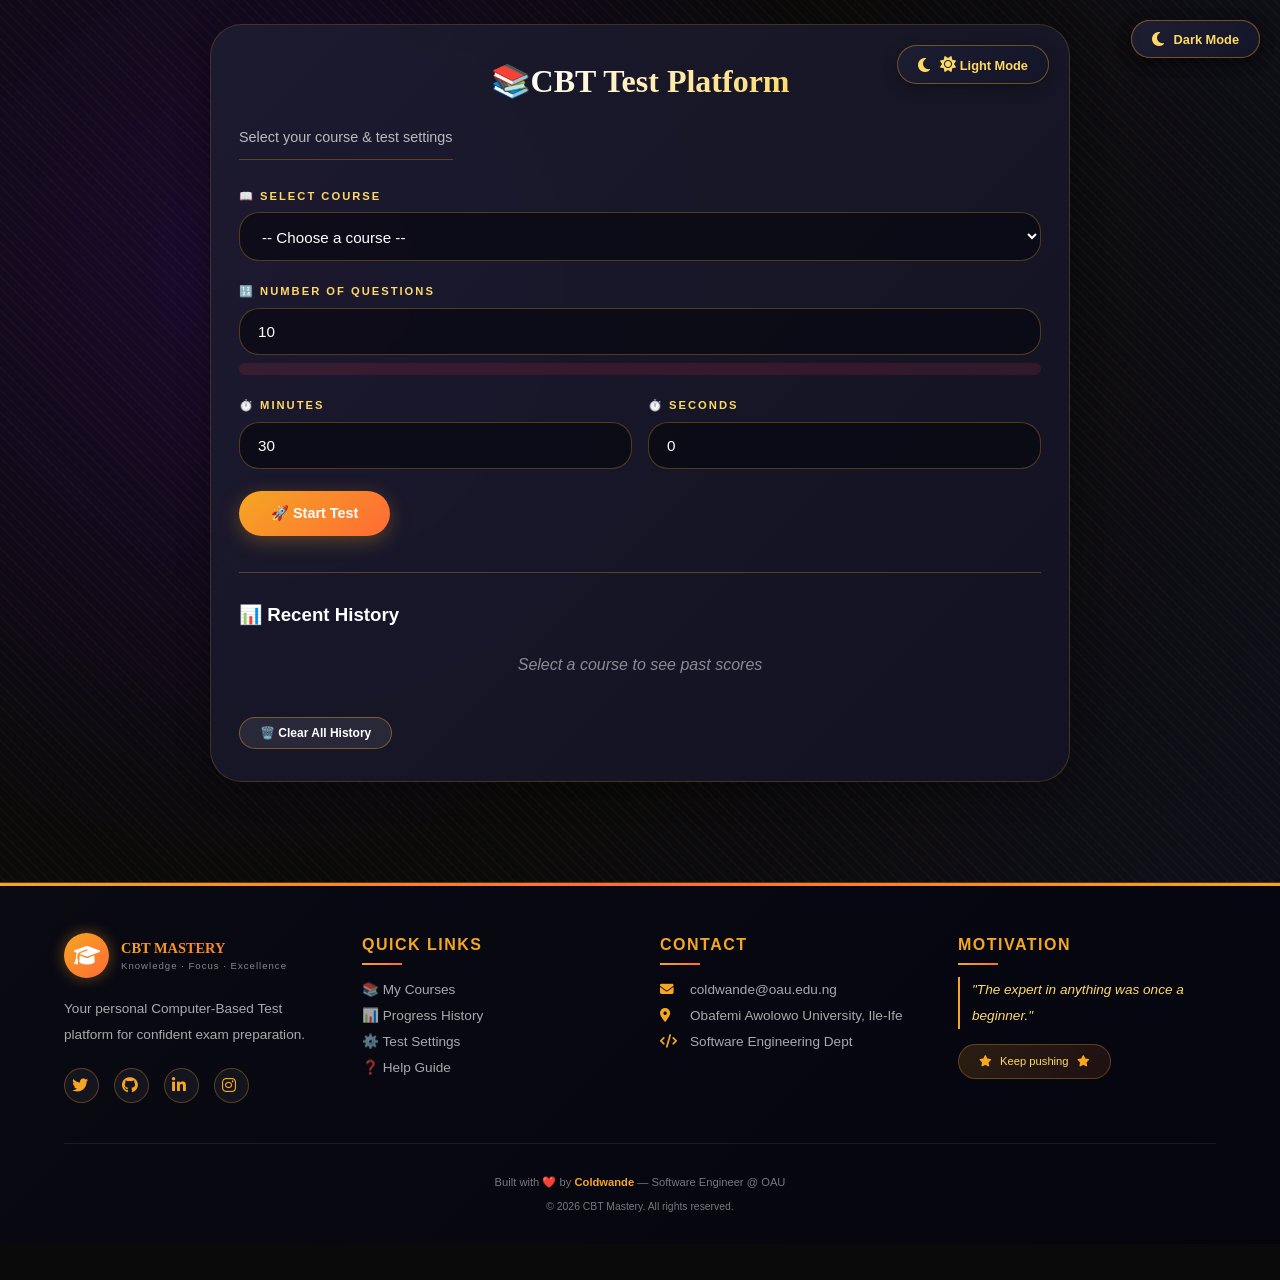
<file: index.html>
<!DOCTYPE html>
<html lang="en">
<head>
    <meta charset="UTF-8">
    <meta name="viewport" content="width=device-width, initial-scale=1.0, user-scalable=yes">
    <title>CBT Mastery | Professional Test Platform</title>
    <link rel="stylesheet" href="https://cdnjs.cloudflare.com/ajax/libs/font-awesome/6.5.1/css/all.min.css">
    <link rel="stylesheet" id="themeStylesheet" href="style-dark.css">
</head>
<body>

<div class="app-container" id="app">
    <!-- ========== SETUP SCREEN ========== -->
    <div id="setupScreen" class="screen active">
        <div class="card">
            <!-- Theme Toggle Button -->
            <button id="themeToggleBtn" class="theme-toggle">
                <i class="fas fa-moon"></i>
                <span id="themeText">Dark Mode</span>
            </button>
            <h1>📚<span>CBT Test Platform</span></h1>
            <p class="subtitle">Select your course & test settings</p>

            <div class="form-group">
                <label>📖 Select Course</label>
                <select id="courseSelect">
                    <option value="">-- Choose a course --</option>
                    <option value="MTH202">MTH 202</option>
                    <option value="STT202">STT 202</option>
                    <option value="CPE204">CPE 204</option>
                    <option value="CPE206">CPE 206</option>
                    <option value="CSC202">CSC 202</option>
                    <option value="CIS212">CIS 212</option>
                    <option value="SEN212">SEN 212</option>
                    <option value="SEN214">SEN 214</option>
                    <option value="SEN216">SEN 216</option>
                </select>
            </div>

            <div class="form-group">
                <label>🔢 Number of Questions</label>
                <input type="number" id="questionCount" min="1" value="10" step="1">
                <span id="questionWarning" class="warning-message"></span>
            </div>

            <div class="form-row">
                <div class="form-group half">
                    <label>⏱️ Minutes</label>
                    <input type="number" id="minutesInput" min="0" value="30" step="1">
                </div>
                <div class="form-group half">
                    <label>⏱️ Seconds</label>
                    <input type="number" id="secondsInput" min="0" max="59" value="0" step="1">
                </div>
            </div>

            <button id="startBtn" class="btn primary">🚀 Start Test</button>

            <div class="history-section">
                <h3>📊 Recent History</h3>
                <div id="historyList" class="history-list">
                    <p class="empty-history">Select a course to see past scores</p>
                </div>
                <button id="clearHistoryBtn" class="btn small secondary">🗑️ Clear All History</button>
            </div>
        </div>
    </div>

    <!-- ========== TEST SCREEN ========== -->
     <!-- Theme Toggle Button -->
            <button id="themeToggleBtn" class="theme-toggle">
                <i class="fas fa-moon"></i>
                <span id="themeText">Dark Mode</span>
            </button>
    <div id="testScreen" class="screen">
        <div class="test-header">
            <div class="course-badge" id="testCourseName">Course</div>
            <div class="timer-display" id="timerDisplay">00:00:00</div>
        </div>
        
        <div class="progress-info">
            <span>Question <span id="currentQ">1</span> / <span id="totalQ">0</span></span>
            <span>✅ <span id="answeredCount">0</span> answered</span>
        </div>

        <div class="question-container">
            <div class="question-text" id="questionText">Loading...</div>
            <div class="options-list" id="optionsList"></div>
        </div>

        <div class="nav-buttons">
            <button id="prevBtn" class="btn secondary">◀ Previous</button>
            <button id="nextBtn" class="btn primary">Next ▶</button>
            <button id="submitTestBtn" class="btn danger">✅ Submit Test</button>
        </div>
        
        <div class="keyboard-hint">⌨️ Keyboard: ← Previous | → Next | 1-4 Select Answers</div>
    </div>

    <!-- ========== RESULT SCREEN ========== -->
     <!-- Theme Toggle Button -->
        <button id="themeToggleBtn" class="theme-toggle">
            <i class="fas fa-moon"></i>
            <span id="themeText">Dark Mode</span>
        </button>
    <div id="resultScreen" class="screen">
        <div class="card result-card">
            <h2>📋 Test Results</h2>
            
            <div class="pie-chart-container">
                <canvas id="scorePieChart" width="200" height="200"></canvas>
                <div class="pie-percentage" id="piePercentage">0%</div>
            </div>
            
            <div class="pie-legend">
                <span style="color:#10b981;">● Correct: <span id="correctTotal">0</span></span>
                <span style="color:#ef4444;">● Wrong: <span id="wrongTotal">0</span></span>
            </div>
            
            <p class="score-detail" id="scoreDetail">0 / 0 correct</p>
            
            <div class="wrong-answers">
                <h3>❌ Incorrect Answers</h3>
                <div id="wrongList"></div>
            </div>

            <div class="result-buttons">
                <button id="newTestBtn" class="btn primary">🔄 New Test</button>
                <button id="viewHistoryBtn" class="btn secondary">📊 View History</button>
            </div>
        </div>
    </div>
</div>

<!-- ========== FOOTER ========== -->
<footer class="app-footer">
    <div class="footer-content">
        <div class="footer-col">
            <div class="footer-crest">
                <div class="crest-mini">
                    <i class="fas fa-graduation-cap"></i>
                </div>
                <div class="crest-text">
                    <div class="main">CBT MASTERY</div>
                    <div class="sub">Knowledge · Focus · Excellence</div>
                </div>
            </div>
            <p>Your personal Computer-Based Test platform for confident exam preparation.</p>
            <div class="footer-social">
                <a href="#"><i class="fab fa-twitter"></i></a>
                <a href="#"><i class="fab fa-github"></i></a>
                <a href="#"><i class="fab fa-linkedin-in"></i></a>
                <a href="#"><i class="fab fa-instagram"></i></a>
            </div>
        </div>
        
        <div class="footer-col">
            <h4>Quick Links</h4>
            <a href="#">📚 My Courses</a>
            <a href="#">📊 Progress History</a>
            <a href="#">⚙️ Test Settings</a>
            <a href="#">❓ Help Guide</a>
        </div>
        
        <div class="footer-col">
            <h4>Contact</h4>
            <p><i class="fas fa-envelope"></i> coldwande@oau.edu.ng</p>
            <p><i class="fas fa-map-marker-alt"></i> Obafemi Awolowo University, Ile-Ife</p>
            <p><i class="fas fa-code"></i> Software Engineering Dept</p>
        </div>
        
        <div class="footer-col">
            <h4>Motivation</h4>
            <p class="motivation-quote">"The expert in anything was once a beginner."</p>
            <div class="motivation-badge">
                <i class="fas fa-star"></i> Keep pushing <i class="fas fa-star"></i>
            </div>
        </div>
    </div>
    
    <div class="footer-bottom">
        <p>Built with <span class="heart">❤️</span> by <strong class="footer-name">Coldwande</strong> — Software Engineer @ OAU</p>
        <p class="copyright">© 2026 CBT Mastery. All rights reserved.</p>
    </div>
</footer>

<!-- ========== CUSTOM MODAL (for confirmations) ========== -->
<div id="customModal" class="modal">
    <div class="modal-content">
        <div class="modal-icon">
            <i class="fas fa-question-circle"></i>
        </div>
        <h3 id="modalTitle">Confirm Action</h3>
        <p id="modalMessage">Are you sure you want to proceed?</p>
        <div class="modal-buttons">
            <button id="modalCancelBtn" class="modal-btn cancel-btn">Cancel</button>
            <button id="modalConfirmBtn" class="modal-btn confirm-btn">Confirm</button>
        </div>
    </div>
</div>

<script src="app.js"></script>
</body>
</html>
</file>
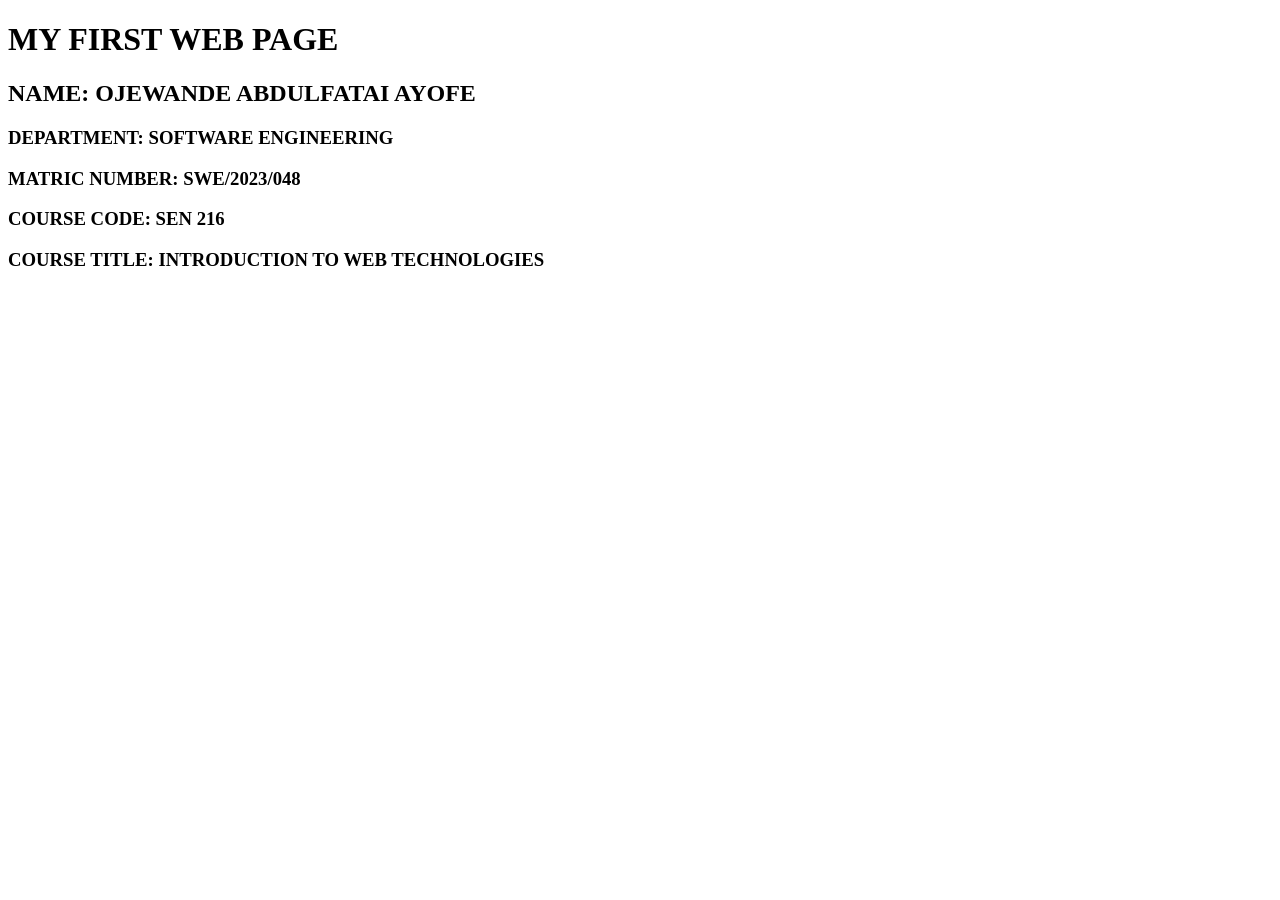
<file: ASSIGN.HTML>
<!DOCTYPE html>
<html lang="en">
<head>
    <meta charset="UTF-8">
    <meta name="viewport" content="width=device-width, initial-scale=1.0">
    <title>HTML Fundamental Assignment</title>
</head>
<body>
    <h1>MY FIRST WEB PAGE</h1>
    <h2><b>NAME:</b> OJEWANDE ABDULFATAI AYOFE</h2>
    <h3><b>DEPARTMENT:</b> SOFTWARE ENGINEERING</h3>
    <h3><b>MATRIC NUMBER:</b> SWE/2023/048</h3>
    <h3><b>COURSE CODE:</b> SEN 216</h3>
    <h3><b>COURSE TITLE:</b> INTRODUCTION TO WEB TECHNOLOGIES</h3>
</body>
</html>
</file>
<file: style-dark.css>
/* ========== PREMIUM DARK CBT CSS ========== */
/* Design: Dark theme + Gold/Orange glow + Glassmorphism */

@import url('https://fonts.googleapis.com/css2?family=Inter:opsz,wght@14..32,300;14..32,400;14..32,500;14..32,600;14..32,700;14..32,800&family=Playfair+Display:wght@400;500;600;700;800&display=swap');

/* ========== RESET & BASE ========== */
* {
    margin: 0;
    padding: 0;
    box-sizing: border-box;
}

body {
    font-family: 'Inter', sans-serif;
    background: #0a0a0a;
    color: #ffffff;
    line-height: 1.5;
    min-height: 100vh;
    position: relative;
}

/* Animated Background */
body::before {
    content: '';
    position: fixed;
    top: 0;
    left: 0;
    width: 100%;
    height: 100%;
    background: radial-gradient(circle at 20% 30%, #1a0a2e, #0a0a0a, #0f0f1a);
    z-index: -2;
}

body::after {
    content: '';
    position: fixed;
    top: 0;
    left: 0;
    width: 100%;
    height: 100%;
    background: repeating-linear-gradient(45deg, rgba(245,166,35,0.03) 0px, rgba(245,166,35,0.03) 2px, transparent 2px, transparent 8px);
    z-index: -1;
    animation: bgShift 20s linear infinite;
}

@keyframes bgShift {
    0% { background-position: 0 0; }
    100% { background-position: 100px 100px; }
}

/* Custom Scrollbar */
::-webkit-scrollbar {
    width: 8px;
}
::-webkit-scrollbar-track {
    background: #1a1a2e;
    border-radius: 10px;
}
::-webkit-scrollbar-thumb {
    background: linear-gradient(135deg, #f5a623, #ff6b35);
    border-radius: 10px;
}
::-webkit-scrollbar-thumb:hover {
    background: linear-gradient(135deg, #ff6b35, #f5a623);
}

/* ========== APP CONTAINER ========== */
.app-container {
    max-width: 900px;
    margin: 0 auto;
    padding: 24px 20px 40px;
    position: relative;
    z-index: 2;
}

/* ========== SCREENS ========== */
.screen {
    display: none;
    animation: fadeInUp 0.5s ease-out;
}

.screen.active {
    display: block;
}

@keyframes fadeInUp {
    from {
        opacity: 0;
        transform: translateY(30px);
    }
    to {
        opacity: 1;
        transform: translateY(0);
    }
}

/* ========== GLASS CARDS ========== */
.card {
    background: linear-gradient(135deg, rgba(30,30,50,0.8), rgba(20,20,40,0.8));
    backdrop-filter: blur(12px);
    border-radius: 32px;
    padding: 32px 28px;
    border: 1px solid rgba(245,166,35,0.2);
    box-shadow: 0 8px 32px rgba(0,0,0,0.3);
    transition: all 0.3s cubic-bezier(0.175, 0.885, 0.32, 1.275);
}

.card:hover {
    transform: translateY(-4px);
    border-color: rgba(245,166,35,0.5);
    box-shadow: 0 15px 45px rgba(0,0,0,0.4);
}

/* ========== TYPOGRAPHY ========== */
h1 {
    text-align: center;
    margin-bottom: 20px;
}

h1 span {
    font-family: 'Playfair Display', serif;
    font-size: 2rem;
    font-weight: 800;
    background: linear-gradient(135deg, #FFFFFF, #ffd966, #f5a623, #ff6b35);
    background-size: 300% 300%;
    -webkit-background-clip: text;
    background-clip: text;
    color: transparent;
    animation: gradientShift 4s ease infinite;
}

@keyframes gradientShift {
    0%, 100% { background-position: 0% 50%; }
    50% { background-position: 100% 50%; }
}

h2 {
    font-family: 'Playfair Display', serif;
    font-size: 1.6rem;
    font-weight: 700;
    background: linear-gradient(135deg, #f5a623, #ff6b35);
    -webkit-background-clip: text;
    background-clip: text;
    color: transparent;
    text-align: center;
    margin-bottom: 16px;
}

.subtitle {
    text-align: center;
    color: rgba(255,255,255,0.7);
    margin-bottom: 28px;
    font-size: 0.9rem;
    border-bottom: 1px solid rgba(245,166,35,0.3);
    display: inline-block;
    width: auto;
    margin-left: auto;
    margin-right: auto;
    padding-bottom: 10px;
}

/* ========== FORM ELEMENTS ========== */
.form-group {
    margin-bottom: 22px;
}

.form-group label {
    display: block;
    font-size: 0.7rem;
    font-weight: 600;
    color: #ffd966;
    text-transform: uppercase;
    letter-spacing: 2px;
    margin-bottom: 8px;
}

.form-group select,
.form-group input {
    width: 100%;
    padding: 14px 18px;
    background: rgba(10,10,20,0.8);
    border: 1.5px solid rgba(245,166,35,0.3);
    border-radius: 20px;
    font-size: 0.95rem;
    color: white;
    transition: all 0.3s;
    font-family: 'Inter', sans-serif;
}

.form-group select:focus,
.form-group input:focus {
    outline: none;
    border-color: #f5a623;
    box-shadow: 0 0 0 3px rgba(245,166,35,0.2);
}

.form-group select:hover,
.form-group input:hover {
    border-color: #ff6b35;
}

.form-row {
    display: flex;
    gap: 16px;
}

.form-group.half {
    flex: 1;
}

/* Warning Message */
.warning-message {
    display: block;
    margin-top: 8px;
    font-size: 0.75rem;
    color: #ff6b6b;
    background: rgba(220,53,69,0.15);
    padding: 6px 12px;
    border-radius: 12px;
    animation: shakeWarning 0.3s ease;
}

@keyframes shakeWarning {
    0%, 100% { transform: translateX(0); }
    25% { transform: translateX(-5px); }
    75% { transform: translateX(5px); }
}

/* ========== BUTTONS ========== */
.btn {
    padding: 14px 32px;
    border: none;
    border-radius: 60px;
    font-weight: 700;
    font-size: 0.9rem;
    font-family: 'Inter', sans-serif;
    cursor: pointer;
    transition: all 0.3s cubic-bezier(0.175, 0.885, 0.32, 1.275);
    text-align: center;
    position: relative;
    overflow: hidden;
}

.btn::before {
    content: '';
    position: absolute;
    top: 0;
    left: -100%;
    width: 100%;
    height: 100%;
    background: linear-gradient(90deg, transparent, rgba(255,255,255,0.2), transparent);
    transition: left 0.5s;
}

.btn:hover::before {
    left: 100%;
}

.btn.primary {
    background: linear-gradient(135deg, #f5a623, #ff6b35);
    color: white;
    box-shadow: 0 5px 20px rgba(245,166,35,0.3);
}

.btn.primary:hover {
    transform: translateY(-3px) scale(1.02);
    box-shadow: 0 10px 30px rgba(245,166,35,0.5);
}

.btn.primary:active {
    transform: translateY(0);
}

.btn.secondary {
    background: rgba(255,255,255,0.08);
    border: 1.5px solid rgba(245,166,35,0.4);
    color: white;
}

.btn.secondary:hover {
    background: rgba(245,166,35,0.15);
    border-color: #f5a623;
    transform: translateY(-2px);
}

.btn.danger {
    background: rgba(220, 53, 69, 0.2);
    border: 1.5px solid rgba(220, 53, 69, 0.5);
    color: #ff6b6b;
}

.btn.danger:hover {
    background: rgba(220, 53, 69, 0.35);
    border-color: #dc3545;
}

.btn.small {
    padding: 8px 20px;
    font-size: 0.75rem;
}

/* ========== TEST HEADER ========== */
.test-header {
    background: linear-gradient(135deg, rgba(20,20,40,0.9), rgba(10,10,25,0.9));
    backdrop-filter: blur(15px);
    border-radius: 24px;
    padding: 16px 24px;
    margin-bottom: 20px;
    display: flex;
    justify-content: space-between;
    align-items: center;
    flex-wrap: wrap;
    gap: 12px;
    border: 1px solid rgba(245,166,35,0.3);
}

.course-badge {
    background: rgba(245,166,35,0.15);
    padding: 8px 20px;
    border-radius: 60px;
    font-size: 0.8rem;
    font-weight: 600;
    color: #ffd966;
    border: 1px solid rgba(245,166,35,0.4);
}

.timer-display {
    font-family: monospace;
    font-size: 1.4rem;
    font-weight: 800;
    color: #f5a623;
    background: rgba(0,0,0,0.4);
    padding: 6px 20px;
    border-radius: 60px;
}

.timer-display.warning {
    background: #fee2e2;
    color: #dc2626;
    animation: pulse 0.5s infinite;
}

@keyframes pulse {
    0%, 100% { opacity: 1; }
    50% { opacity: 0.7; transform: scale(1.02); }
}

.progress-info {
    background: rgba(20,20,40,0.7);
    backdrop-filter: blur(8px);
    border-radius: 20px;
    padding: 12px 24px;
    margin-bottom: 20px;
    display: flex;
    justify-content: space-between;
    font-size: 0.8rem;
    font-weight: 600;
    color: #ffd966;
    border: 1px solid rgba(245,166,35,0.2);
}

/* ========== QUESTION CONTAINER ========== */
.question-container {
    background: linear-gradient(135deg, rgba(30,30,50,0.9), rgba(20,20,40,0.9));
    backdrop-filter: blur(12px);
    border-radius: 32px;
    padding: 32px;
    margin-bottom: 20px;
    border: 1px solid rgba(245,166,35,0.2);
    transition: all 0.3s;
}

.question-container:hover {
    border-color: rgba(245,166,35,0.5);
    box-shadow: 0 10px 30px rgba(0,0,0,0.3);
}

.question-text {
    font-size: 1.3rem;
    font-weight: 600;
    line-height: 1.45;
    margin-bottom: 32px;
    color: white;
    padding-left: 16px;
    border-left: 4px solid #f5a623;
}

/* Options */
.options-list {
    display: flex;
    flex-direction: column;
    gap: 14px;
}

.option {
    background: rgba(10,10,20,0.6);
    border: 1.5px solid rgba(245,166,35,0.25);
    border-radius: 20px;
    padding: 16px 20px;
    display: flex;
    align-items: center;
    gap: 16px;
    cursor: pointer;
    transition: all 0.25s ease;
}

.option:hover {
    background: rgba(245,166,35,0.1);
    border-color: #f5a623;
    transform: translateX(6px);
}

.option input[type="radio"] {
    width: 20px;
    height: 20px;
    cursor: pointer;
    accent-color: #f5a623;
}

.option-text {
    flex: 1;
    cursor: pointer;
    font-size: 0.95rem;
    font-weight: 500;
    color: rgba(255,255,255,0.9);
}

/* Navigation */
.nav-buttons {
    display: flex;
    gap: 14px;
}

.nav-buttons .btn {
    flex: 1;
}

.keyboard-hint {
    text-align: center;
    margin-top: 15px;
    font-size: 11px;
    color: rgba(255,255,255,0.4);
    font-family: monospace;
}

/* ========== RESULT SCREEN ========== */
.score-detail {
    text-align: center;
    font-size: 1rem;
    color: #ffd966;
    margin-bottom: 28px;
}

/* Wrong answers */
.wrong-answers {
    background: rgba(20,20,40,0.7);
    backdrop-filter: blur(8px);
    border-radius: 24px;
    margin: 24px 0;
    overflow: hidden;
    border: 1px solid rgba(245,166,35,0.2);
}

.wrong-answers h3 {
    padding: 16px 20px;
    background: rgba(220, 53, 69, 0.15);
    border-bottom: 1px solid rgba(220, 53, 69, 0.3);
    font-size: 0.85rem;
    color: #ff6b6b;
}

.wrong-item {
    background: rgba(10,10,20,0.6);
    border-radius: 16px;
    padding: 14px;
    margin: 12px;
    border-left: 4px solid #dc3545;
    transition: all 0.25s;
}

.wrong-item:hover {
    transform: translateX(4px);
    background: rgba(220, 53, 69, 0.1);
}

.wrong-question {
    font-weight: 700;
    font-size: 0.85rem;
    margin-bottom: 8px;
    color: white;
}

.correct-answer {
    color: #4caf50;
    font-size: 0.8rem;
    margin-top: 6px;
}

.result-buttons {
    display: flex;
    gap: 14px;
}

.result-buttons .btn {
    flex: 1;
}

/* ========== HISTORY SECTION ========== */
.history-section {
    margin-top: 36px;
    padding-top: 28px;
    border-top: 1px solid rgba(245,166,35,0.3);
}

.history-list {
    max-height: 260px;
    overflow-y: auto;
    margin-bottom: 16px;
}

.history-item {
    background: rgba(10,10,20,0.5);
    padding: 12px 18px;
    margin-bottom: 10px;
    border-radius: 16px;
    display: flex;
    justify-content: space-between;
    font-size: 0.8rem;
    border-left: 3px solid #f5a623;
    transition: all 0.25s;
}

.history-item:hover {
    background: rgba(245,166,35,0.1);
    transform: translateX(4px);
}

.empty-history {
    color: rgba(255,255,255,0.5);
    text-align: center;
    padding: 24px;
    font-style: italic;
}

/* ========== PIE CHART STYLES ========== */
.pie-chart-container {
    position: relative;
    width: 200px;
    height: 200px;
    margin: 20px auto;
}

#scorePieChart {
    width: 100%;
    height: 100%;
    border-radius: 50%;
    box-shadow: 0 4px 15px rgba(0,0,0,0.2);
}

.pie-percentage {
    position: absolute;
    top: 50%;
    left: 50%;
    transform: translate(-50%, -50%);
    font-size: 28px;
    font-weight: bold;
    color: white;
    text-shadow: 0 2px 5px rgba(0,0,0,0.5);
}

.pie-legend {
    display: flex;
    justify-content: center;
    gap: 30px;
    margin: 15px 0;
    font-size: 14px;
    font-weight: 500;
}

#correctTotal {
    font-weight: bold;
    color: #10b981;
}

#wrongTotal {
    font-weight: bold;
    color: #ef4444;
}

/* ========== FOOTER ========== */
.app-footer {
    background: linear-gradient(135deg, rgba(10,10,20,0.95), rgba(5,5,15,0.98));
    backdrop-filter: blur(10px);
    margin-top: 60px;
    padding: 50px 5% 30px;
    position: relative;
    border-top: 1px solid rgba(245,166,35,0.3);
}

.app-footer::before {
    content: '';
    position: absolute;
    top: 0;
    left: 0;
    width: 100%;
    height: 3px;
    background: linear-gradient(90deg, #f5a623, #ff6b35, #f5a623);
    animation: footerGlow 3s ease-in-out infinite;
}

@keyframes footerGlow {
    0%, 100% { opacity: 0.7; }
    50% { opacity: 1; }
}

.footer-content {
    display: grid;
    grid-template-columns: repeat(auto-fit, minmax(220px, 1fr));
    gap: 40px;
    max-width: 1200px;
    margin: 0 auto;
}

.footer-col h4 {
    color: #f5a623;
    font-size: 1rem;
    font-weight: 700;
    margin-bottom: 20px;
    letter-spacing: 1.5px;
    text-transform: uppercase;
    position: relative;
    display: inline-block;
}

.footer-col h4::after {
    content: '';
    position: absolute;
    bottom: -8px;
    left: 0;
    width: 40px;
    height: 2px;
    background: linear-gradient(90deg, #f5a623, #ff6b35);
}

.footer-col p, 
.footer-col a {
    color: rgba(255,255,255,0.65);
    text-decoration: none;
    line-height: 1.9;
    font-size: 0.85rem;
    transition: all 0.3s;
    display: flex;
    align-items: center;
    gap: 10px;
}

.footer-col a:hover {
    color: #f5a623;
    transform: translateX(5px);
}

.footer-col a i,
.footer-col p i {
    width: 20px;
    color: #f5a623;
}

/* Footer Crest */
.footer-crest {
    display: flex;
    align-items: center;
    gap: 12px;
    margin-bottom: 18px;
}

.crest-mini {
    width: 45px;
    height: 45px;
    background: linear-gradient(135deg, #f5a623, #ff6b35);
    border-radius: 50%;
    display: flex;
    align-items: center;
    justify-content: center;
    box-shadow: 0 0 15px rgba(245,166,35,0.4);
    animation: miniPulse 2s infinite;
}

@keyframes miniPulse {
    0%, 100% { box-shadow: 0 0 0 0 rgba(245,166,35,0.4); }
    50% { box-shadow: 0 0 0 6px rgba(245,166,35,0); }
}

.crest-mini i {
    font-size: 1.3rem;
    color: white;
}

.crest-text .main {
    font-family: 'Playfair Display', serif;
    font-size: 0.9rem;
    font-weight: 800;
    background: linear-gradient(135deg, #f5a623, #ff6b35);
    -webkit-background-clip: text;
    background-clip: text;
    color: transparent;
}

.crest-text .sub {
    font-size: 0.6rem;
    color: rgba(255,255,255,0.5);
    letter-spacing: 1px;
}

/* Social Icons */
.footer-social {
    margin-top: 20px;
    display: flex;
    gap: 15px;
}

.footer-social a {
    width: 35px;
    height: 35px;
    background: rgba(255,255,255,0.05);
    border-radius: 50%;
    display: flex;
    align-items: center;
    justify-content: center;
    transition: all 0.3s;
    border: 1px solid rgba(245,166,35,0.3);
}

.footer-social a:hover {
    background: linear-gradient(135deg, #f5a623, #ff6b35);
    transform: translateY(-3px);
    border-color: transparent;
}

.footer-social a:hover i {
    color: white;
}

.footer-social a i {
    font-size: 1rem;
    color: #f5a623;
    margin: 0;
}

/* Motivation Quote */
.motivation-quote {
    font-style: italic;
    color: #ffd966 !important;
    font-size: 0.85rem;
    line-height: 1.5;
    border-left: 2px solid #f5a623;
    padding-left: 12px;
    margin-bottom: 15px;
}

.motivation-badge {
    background: linear-gradient(135deg, rgba(245,166,35,0.15), rgba(255,107,53,0.1));
    border-radius: 50px;
    padding: 8px 15px;
    font-size: 0.7rem;
    text-align: center;
    color: #ffd966;
    border: 1px solid rgba(245,166,35,0.3);
    display: inline-block;
    animation: badgeGlow 2s infinite;
}

@keyframes badgeGlow {
    0%, 100% { box-shadow: 0 0 5px rgba(245,166,35,0.2); }
    50% { box-shadow: 0 0 15px rgba(245,166,35,0.4); }
}

.motivation-badge i {
    color: #f5a623;
    margin: 0 5px;
}

/* Footer Bottom */
.footer-bottom {
    text-align: center;
    padding-top: 30px;
    margin-top: 40px;
    border-top: 1px solid rgba(255,255,255,0.08);
    font-size: 0.7rem;
    color: rgba(255,255,255,0.45);
}

.heart {
    color: #dc3545;
    display: inline-block;
    animation: heartBeat 1.2s ease infinite;
}

@keyframes heartBeat {
    0%, 100% { transform: scale(1); }
    50% { transform: scale(1.15); }
}

.footer-name {
    color: #f5a623;
    font-weight: 700;
    text-decoration: none;
}

.footer-name:hover {
    color: #ff6b35;
    text-decoration: underline;
}

.copyright {
    margin-top: 8px;
    font-size: 0.65rem;
}

/* ========== CUSTOM MODAL ========== */
.modal {
    display: none;
    position: fixed;
    top: 0;
    left: 0;
    width: 100%;
    height: 100%;
    background: rgba(0, 0, 0, 0.85);
    backdrop-filter: blur(8px);
    z-index: 1000;
    justify-content: center;
    align-items: center;
}

.modal-content {
    background: linear-gradient(135deg, rgba(30,30,50,0.95), rgba(20,20,40,0.98));
    border-radius: 32px;
    padding: 35px;
    max-width: 380px;
    width: 90%;
    text-align: center;
    border: 1px solid rgba(245,166,35,0.4);
    animation: modalSlide 0.3s ease;
}

@keyframes modalSlide {
    from { opacity: 0; transform: translateY(30px); }
    to { opacity: 1; transform: translateY(0); }
}

.modal-icon {
    margin-bottom: 15px;
}

.modal-icon i {
    font-size: 3rem;
    color: #f5a623;
}

.modal-content h3 {
    font-family: 'Playfair Display', serif;
    font-size: 1.4rem;
    font-weight: 700;
    color: #ffd966;
    margin-bottom: 10px;
}

.modal-content p {
    color: rgba(255,255,255,0.7);
    font-size: 0.9rem;
    margin-bottom: 25px;
}

.modal-buttons {
    display: flex;
    gap: 15px;
    justify-content: center;
}

.modal-btn {
    padding: 10px 25px;
    border-radius: 40px;
    font-weight: 600;
    cursor: pointer;
    border: none;
    transition: all 0.3s;
}

.cancel-btn {
    background: rgba(255,255,255,0.1);
    color: white;
}

.cancel-btn:hover {
    background: rgba(255,255,255,0.2);
    transform: translateY(-2px);
}

.confirm-btn {
    background: linear-gradient(135deg, #f5a623, #ff6b35);
    color: white;
}

.confirm-btn:hover {
    transform: translateY(-2px);
    box-shadow: 0 5px 15px rgba(245,166,35,0.4);
}

/* ========== RESPONSIVE ========== */
@media (max-width: 640px) {
    .app-container {
        padding: 16px;
    }
    
    .card, .question-container {
        padding: 20px;
    }
    
    .question-text {
        font-size: 1rem;
    }
    
    .test-header {
        flex-direction: column;
        text-align: center;
    }
    
    .form-row, .nav-buttons, .result-buttons {
        flex-direction: column;
    }
    
    .footer-content {
        grid-template-columns: 1fr;
        text-align: center;
        gap: 30px;
    }
    
    .footer-crest {
        justify-content: center;
    }
    
    .footer-col h4::after {
        left: 50%;
        transform: translateX(-50%);
    }
    
    .footer-col p, .footer-col a {
        justify-content: center;
    }
    
    .footer-social {
        justify-content: center;
    }
    
    .motivation-quote {
        text-align: center;
        border-left: none;
        padding-left: 0;
    }
    
    .motivation-badge {
        margin: 0 auto;
    }
}

/* ========== THEME TOGGLE BUTTON ========== */
.theme-toggle {
    position: fixed;
    top: 20px;
    right: 20px;
    z-index: 100;
    background: linear-gradient(135deg, rgba(30,30,50,0.95), rgba(20,20,40,0.95));
    backdrop-filter: blur(10px);
    border: 1.5px solid rgba(245,166,35,0.4);
    border-radius: 60px;
    padding: 10px 20px;
    cursor: pointer;
    display: flex;
    align-items: center;
    gap: 10px;
    font-size: 0.8rem;
    font-weight: 600;
    color: #ffd966;
    transition: all 0.3s cubic-bezier(0.175, 0.885, 0.32, 1.275);
    box-shadow: 0 4px 15px rgba(0,0,0,0.3);
}

.theme-toggle:hover {
    transform: scale(1.05) translateY(-2px);
    border-color: #f5a623;
    box-shadow: 0 8px 25px rgba(245,166,35,0.3);
}

.theme-toggle:active {
    transform: scale(0.98);
}

.theme-toggle i {
    font-size: 1rem;
    transition: transform 0.3s;
}

.theme-toggle:hover i {
    transform: rotate(15deg);
}

/* Responsive - adjust for mobile */
@media (max-width: 640px) {
    .theme-toggle {
        top: 12px;
        right: 12px;
        padding: 6px 14px;
        font-size: 0.7rem;
    }
    
    .theme-toggle i {
        font-size: 0.8rem;
    }
}
</file>
